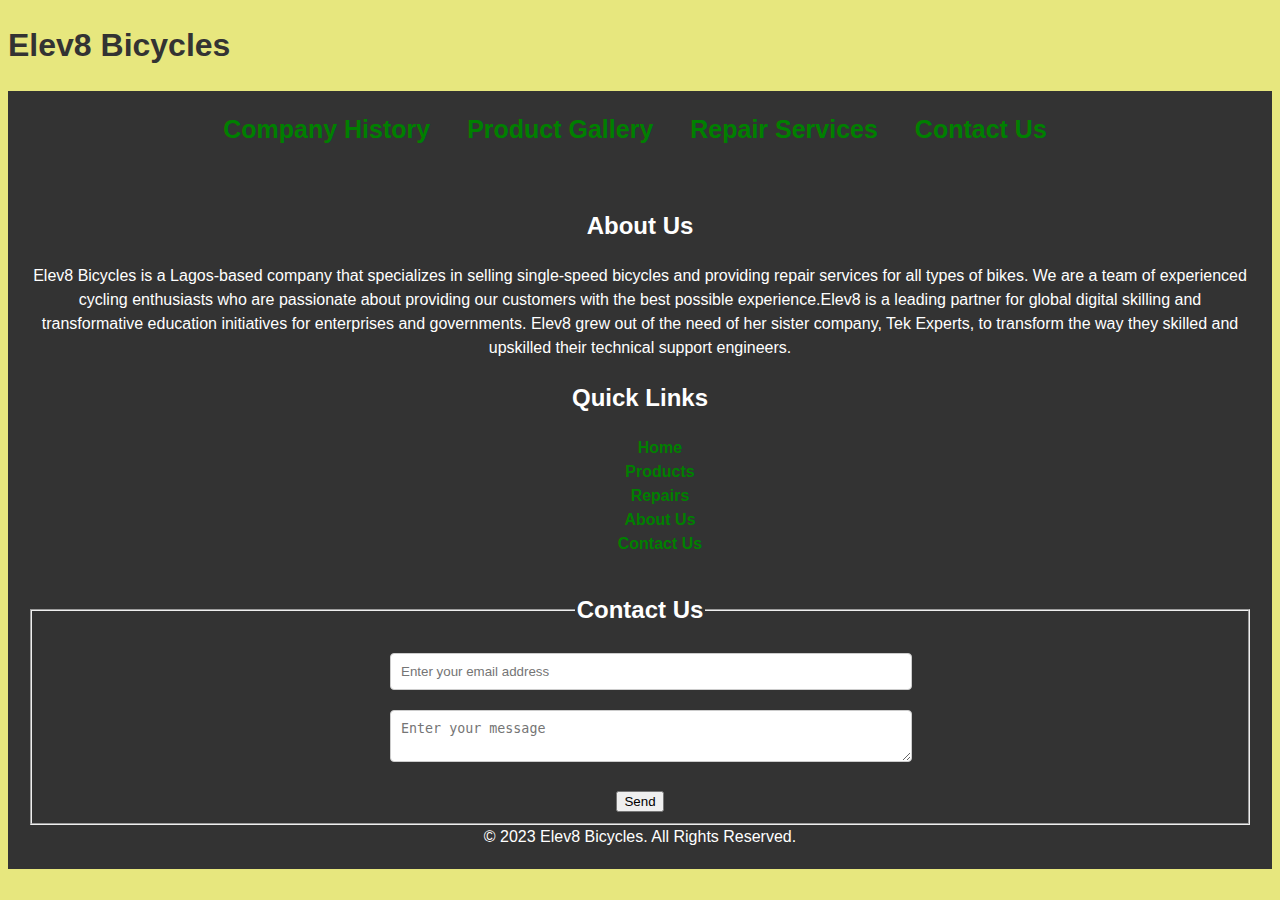
<file: index.html>
<!DOCTYPE html>
<html lang="en">
<head>
    <meta charset="UTF-8">
    <meta http-equiv="X-UA-Compatible" content="IE=edge">
    <meta name="viewport" content="width=device-width, initial-scale=1.0">
    <title>Elev8 Front-End Development Class Activities (HTML/CSS)</title>
    <link rel="stylesheet" href="style.css">
</head>
<body>
    <header>
        <h1>Elev8 Bicycles</h1>
        <nav>
          <ul>
            <li><a href="history.html">Company History</a></li>
            <li><a href="gallery.html">Product Gallery</a></li>
            <li><a href="services.html">Repair Services</a></li>
            <li><a href="contact.html">Contact Us</a></li>
            <!---- <li><a href="#about-1">About Single Speed Bikes</a></li>--->
          </ul>
        </nav>
    </header>
</body>

<!---footer--->
<footer>
    <div class="container">
            <div class="footer-section about">
                <h2 >About Us</h2>
                <p>Elev8 Bicycles is a Lagos-based company that specializes in selling single-speed bicycles and providing repair services for all types of bikes. We are a team of experienced cycling enthusiasts who are passionate about providing our customers with the best possible experience.Elev8 is a leading partner for global digital skilling and transformative education initiatives for enterprises and governments. Elev8 grew out of the need of her sister company, Tek Experts, to transform the way they skilled and upskilled their technical support engineers.</p>
            </div>
    <div class="footer-section links">
                <h2>Quick Links</h2>
            <ul>
                <li><a href="index.html">Home</a></li>
                <li><a href="gallery.html">Products</a></li>
                <li><a href="services.html">Repairs</a></li>
                <li ><a href="history.html">About Us</a></li>
                <li><a href="contact.html">Contact Us</a></li>
            </ul>
    </div>
    <div class="footer-section contact-form">
            <fieldset>
                    <legend><h2>Contact Us</h2></legend>
                <form>
                    <input type="email" name="email" placeholder="Enter your email address">
                    <textarea name="message" placeholder="Enter your message"></textarea>
                    <button type="submit">Send</button>
                </form>
            </fieldset>
    </div>
    </div>
    <div class="footer-bottom">
        <p>© 2023 Elev8 Bicycles. All Rights Reserved.</p>
    </div>
</footer>
</html>
</file>
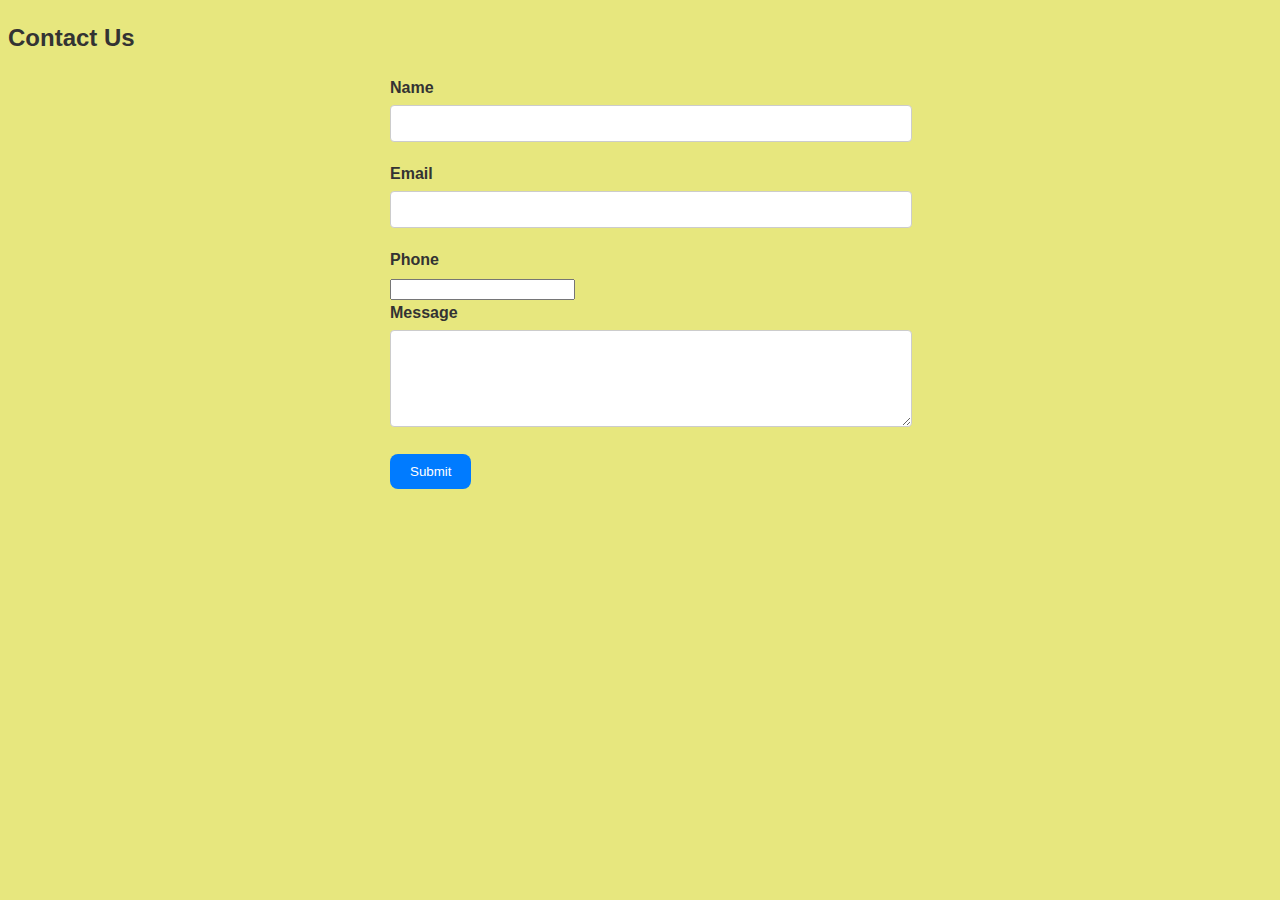
<file: contact.html>
<!DOCTYPE html>
<html lang="en">
<head>
    <meta charset="UTF-8">
    <meta http-equiv="X-UA-Compatible" content="IE=edge">
    <meta name="viewport" content="width=device-width, initial-scale=1.0">
    <title>Contact</title>
    <link rel="stylesheet" href="style.css">
</head>
<body>
    <!---form--->
<section class="contact"> <h2>Contact Us</h2> 
	<form> 
		<div> 
			<label for="name">Name</label> 
			<input type="text" id="name" name="name" required> </div>
		<div> 
			<label for="email">Email</label> <input type="email" id="email" name="email" required> 
		</div> 
		<div> 
			<label for="phone">Phone</label> <input type="number" id="phone" name="phone">
	 	</div> 
		<div>
			<label for="message">Message</label> <textarea id="message" name="message" rows="5" required></textarea> 
		</div> 
		<div>
		 	<input type="submit" value="Submit"> 
		</div> 
	</form> 
</section> 

</body>
</html>
</file>
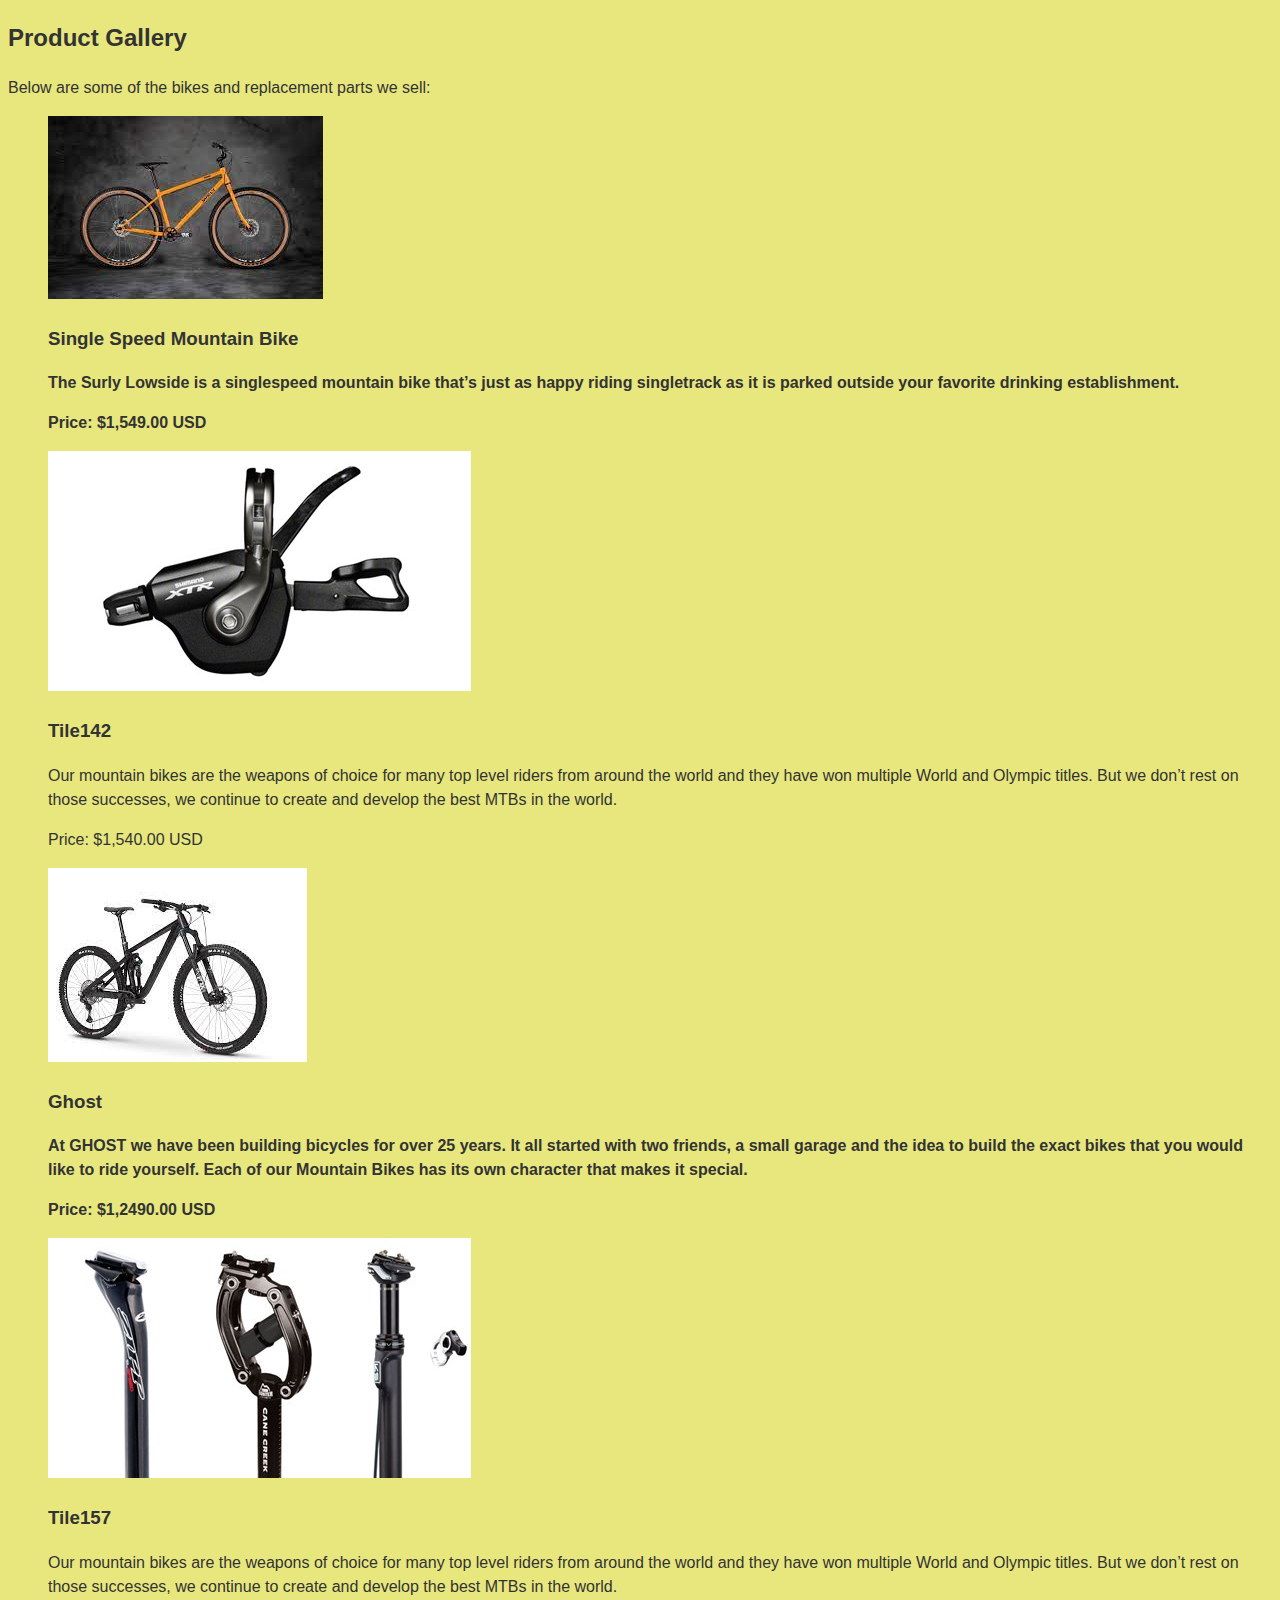
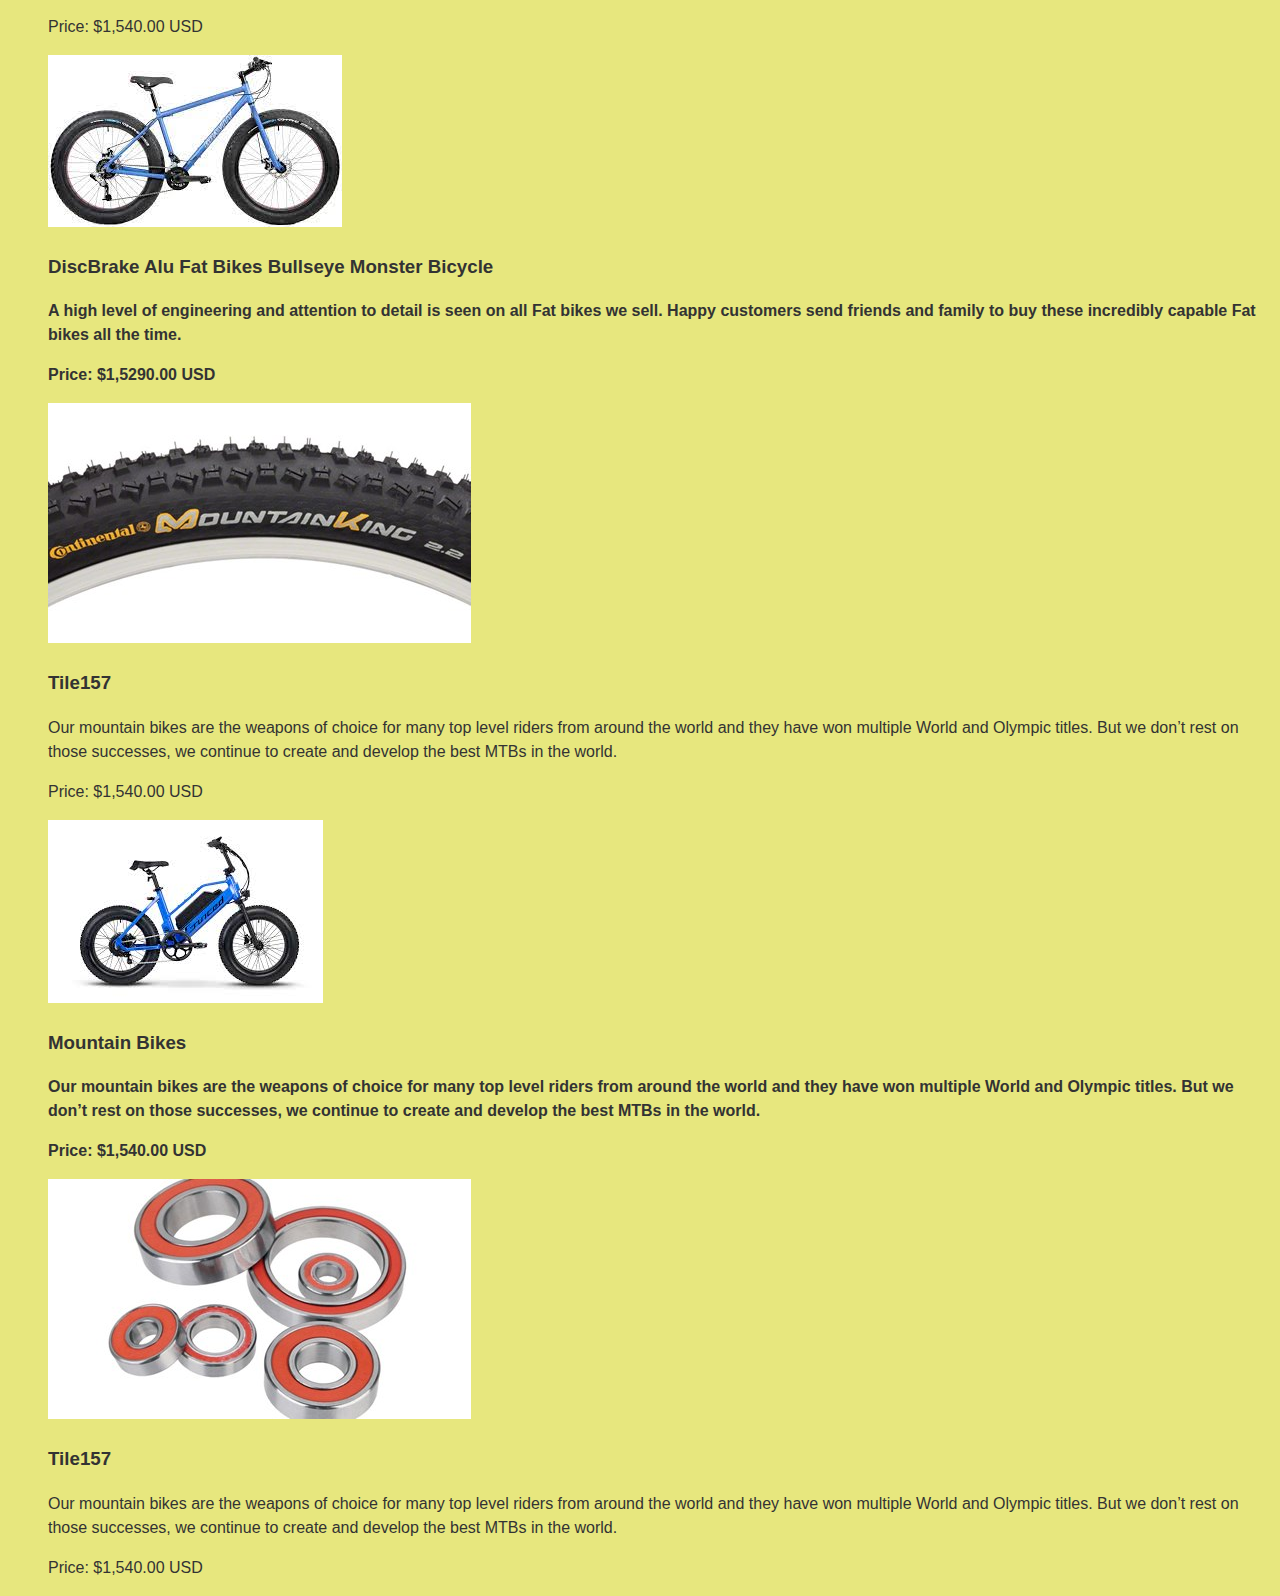
<file: gallery.html>
<!DOCTYPE html>
<html lang="en">
<head>
    <meta charset="UTF-8">
    <meta http-equiv="X-UA-Compatible" content="IE=edge">
    <meta name="viewport" content="width=device-width, initial-scale=1.0">
    <title>Gallery</title>
    <link rel="stylesheet" href="style.css">
</head>
<body>
    <section id="gallery">
        <h2>Product Gallery</h2>
        <p>Below are some of the bikes and replacement parts we sell:</p>
        <ul>
          <li>
            <img src="./images/bike-01.jpeg" alt="Bike 1">
            <h3>Single Speed Mountain Bike</h3>
            <p>The Surly Lowside is a singlespeed mountain bike that’s just as happy riding singletrack as it is parked outside your favorite drinking establishment.</p>
            <p>Price: $1,549.00 USD</p>
          </li>
            <img src="./images/tile142.jpeg" alt="Part 2">
            <h3>Tile142</h3>
            <p>Our mountain bikes are the weapons of choice for many top level riders from around the world and they have won multiple World and Olympic titles. But we don’t rest on those successes, we continue to create and develop the best MTBs in the world. </p>
            <p>Price: $1,540.00 USD</p>
          </li>
          <li>
            <img src="./images/bike-02.jpeg" alt="Bike 2">
            <h3>Ghost</h3>
            <p>At GHOST we have been building bicycles for over 25 years. It all started with two friends, a small garage and the idea to build the exact bikes that you would like to ride yourself. Each of our Mountain Bikes has its own character that makes it special.</p>
            <p>Price: $1,2490.00 USD</p>
          </li>
        </li>
            <img src="./images/tile157.jpeg" alt="Part 2">
            <h3>Tile157</h3>
            <p>Our mountain bikes are the weapons of choice for many top level riders from around the world and they have won multiple World and Olympic titles. But we don’t rest on those successes, we continue to create and develop the best MTBs in the world. </p>
            <p>Price: $1,540.00 USD</p>
      </li>
          <li>
            <img src="./images/bike-03.jpeg" alt="Part 1">
            <h3>DiscBrake Alu Fat Bikes Bullseye Monster Bicycle</h3>
            <p>A high level of engineering and attention to detail is seen on all Fat bikes we sell. Happy customers send friends and family to buy these incredibly capable Fat bikes all the time.</p>
            <p>Price: $1,5290.00 USD</p>
          </li>
        </li>
            <img src="./images/tile192.jpeg" alt="Part 2">
            <h3>Tile157</h3>
            <p>Our mountain bikes are the weapons of choice for many top level riders from around the world and they have won multiple World and Olympic titles. But we don’t rest on those successes, we continue to create and develop the best MTBs in the world. </p>
            <p>Price: $1,540.00 USD</p>
        </li>
          <li>
            <img src="./images/bike-04.jpeg" alt="Part 2">
            <h3>Mountain Bikes</h3>
            <p>Our mountain bikes are the weapons of choice for many top level riders from around the world and they have won multiple World and Olympic titles. But we don’t rest on those successes, we continue to create and develop the best MTBs in the world. </p>
            <p>Price: $1,540.00 USD</p>
          </li>
        </li>
        <img src="./images/tile211.jpeg" alt="Part 2">
        <h3>Tile157</h3>
        <p>Our mountain bikes are the weapons of choice for many top level riders from around the world and they have won multiple World and Olympic titles. But we don’t rest on those successes, we continue to create and develop the best MTBs in the world. </p>
        <p>Price: $1,540.00 USD</p>
    </li>
        </ul>
      </section>
</body>
</html>
</file>
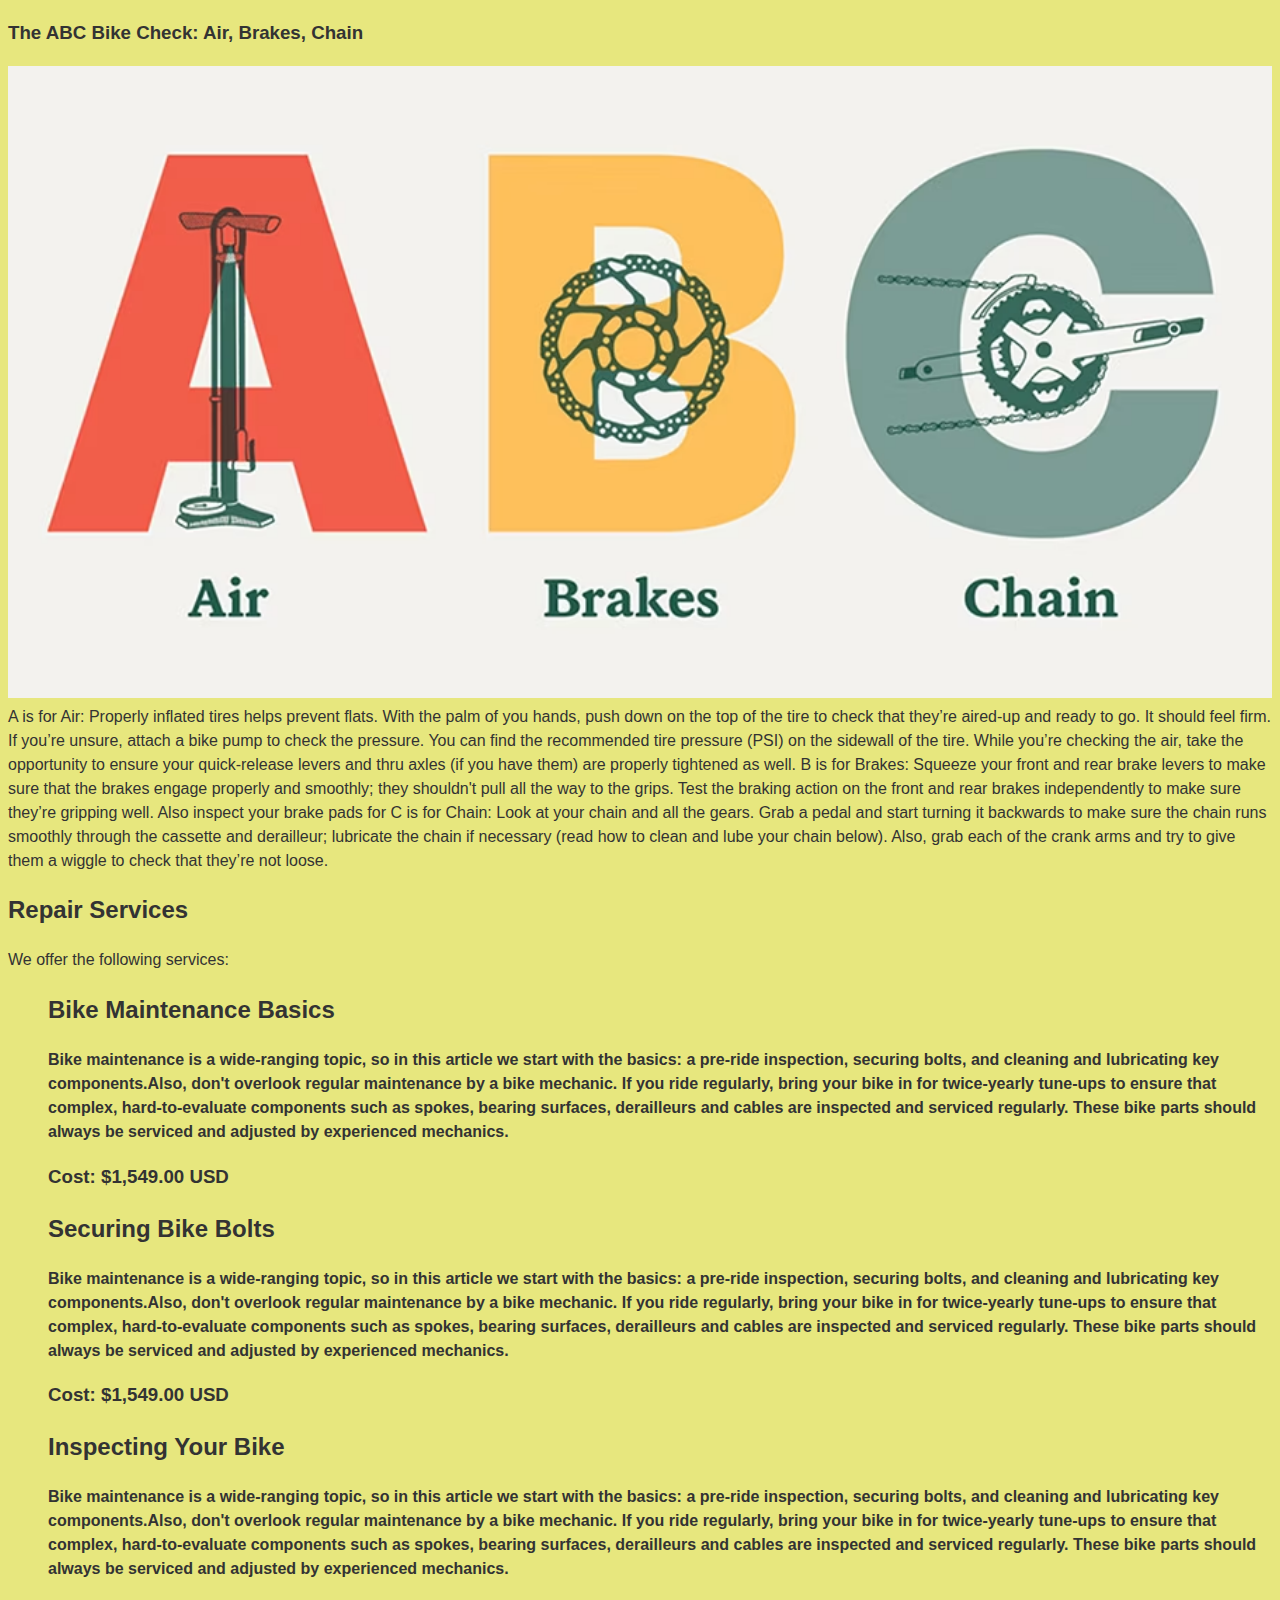
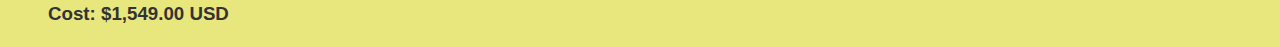
<file: services.html>
<!DOCTYPE html>
<html lang="en">
<head>
    <meta charset="UTF-8">
    <meta http-equiv="X-UA-Compatible" content="IE=edge">
    <meta name="viewport" content="width=device-width, initial-scale=1.0">
    <title>Services</title>
    <link rel="stylesheet" href="style.css">
</head>
<body>
    <section id="services">
       <h3> The ABC Bike Check: Air, Brakes, Chain</h3>
        <img src="./images/ea_abc_bikecheck_illustration_web_med.avif" alt=""><br>
        A is for Air: Properly inflated tires helps prevent flats. With the palm of you hands, push down on the top of the tire to check that they’re aired-up and ready to go. It should feel firm. If you’re unsure, attach a bike pump to check the pressure. You can find the recommended tire pressure (PSI) on the sidewall of the tire. While you’re checking the air, take the opportunity to ensure your quick-release levers and thru axles (if you have them) are properly tightened as well.
B is for Brakes: Squeeze your front and rear brake levers to make sure that the brakes engage properly and smoothly; they shouldn't pull all the way to the grips. Test the braking action on the front and rear brakes independently to make sure they’re gripping well. Also inspect your brake pads for 
C is for Chain: Look at your chain and all the gears. Grab a pedal and start turning it backwards to make sure the chain runs smoothly through the cassette and derailleur; lubricate the chain if necessary (read how to clean and lube your chain below). Also, grab each of the crank arms and try to give them a wiggle to check that they’re not loose.
        <h2>Repair Services</h2>
        <p>We offer the following services:</p>
        <ul>
          <li><h2>Bike Maintenance Basics</h2> Bike maintenance is a wide-ranging topic, so in this article we start with the basics: a pre-ride inspection, securing bolts, and cleaning and lubricating key components.Also, don't overlook regular maintenance by a bike mechanic. If you ride regularly, bring your bike in for twice-yearly tune-ups to ensure that complex, hard-to-evaluate components such as spokes, bearing surfaces, derailleurs and cables are inspected and serviced regularly. These bike parts should always be serviced and adjusted by experienced mechanics.<h3> Cost: $1,549.00 USD</h3></li>
          <li><h2>Securing Bike Bolts</h2> Bike maintenance is a wide-ranging topic, so in this article we start with the basics: a pre-ride inspection, securing bolts, and cleaning and lubricating key components.Also, don't overlook regular maintenance by a bike mechanic. If you ride regularly, bring your bike in for twice-yearly tune-ups to ensure that complex, hard-to-evaluate components such as spokes, bearing surfaces, derailleurs and cables are inspected and serviced regularly. These bike parts should always be serviced and adjusted by experienced mechanics.<h3> Cost: $1,549.00 USD</h3></li>
          <li><h2>Inspecting Your Bike</h2> Bike maintenance is a wide-ranging topic, so in this article we start with the basics: a pre-ride inspection, securing bolts, and cleaning and lubricating key components.Also, don't overlook regular maintenance by a bike mechanic. If you ride regularly, bring your bike in for twice-yearly tune-ups to ensure that complex, hard-to-evaluate components such as spokes, bearing surfaces, derailleurs and cables are inspected and serviced regularly. These bike parts should always be serviced and adjusted by experienced mechanics.<h3> Cost: $1,549.00 USD</h3></li>
        </ul>
      </section>
</body>
</html>
</file>
<file: style.css>
/* general styles */

body {
    font-family: Arial, sans-serif;
    font-size: 16px;
    line-height: 1.5;
    color: #333;
    background-color: rgb(231, 231, 126);
  }
  
  a {
    color: #007bff;
    text-decoration: none;
  }
  
  a:hover {
    text-decoration: underline;
  }
  
  /* header section styles */
  
  .header {
    background-color: #007bff;
    padding: 20px;
    color: #fff;
    text-align: center;
    font-size: 16px;
  }
  
  .header h1 {
    margin: 0;
    font-size: 32px;
  }
  
  /* navigation styles */
  
  nav {
    background-color: #333;
    padding: 10px;
    text-align: center;
  }
  
  nav ul {
    margin: 0;
    padding: 0;
    list-style: none;
    font-weight: bolder;
    font-size: 25px;
  }
  
  nav li {
    display: inline-block;
    margin-right: 10px;
  }
  
  nav a {
    display: block;
    padding: 10px;
    color: #fff;
  }
  
  /*nav a:hover {
    background-color: #007bff;
  }*/
  /* unvisited link */
a:link {
    color: green;
  }
  
  /* visited link */
  a:visited {
    color: green;
  }
  
  /* mouse over link */
  a:hover {
    color: red;
  }
  
  /* selected link */
  a:active {
    color: yellow;
  }
  
  /* main section styles */
  
  .main {
    max-width: 800px;
    margin: 0 auto;
    padding: 20px;
  }
  
  .product {
    border: 1px solid #ccc;
    margin-bottom: 20px;
    padding: 10px;
  }
  
  #history img {
    max-width: 80%;
    height: 10%;
    padding: 0;
  }

  #services img {
    width: 100%;
  }
  
  /*.product h2 {
    margin-top: 0;
    font-size: 24px;
  }*/
  
  .product p {
    margin: 10px 0;
  }
  
  .product .price {
    font-weight: bold;
  }

  
  /* footer section styles */
  
  footer {
    background-color: #333;
    color: #fff;
    padding: 20px;
    text-align: center;
  }
  
  ul li{
    list-style: none;
    font-weight: bold;
    
  }

  footer p {
    margin: 0;
  }
  
  /* form styles */
  
  form {
    max-width: 500px;
    margin: 0 auto;
  }
  
  form label {
    display: block;
    margin-bottom: 5px;
    font-weight: bold;
  }
  
  form input[type="text"],
  form input[type="email"],
  form textarea {
    width: 100%;
    padding: 10px;
    border: 1px solid #ccc;
    border-radius: 4px;
    margin-bottom: 20px;
  }
  
  form input[type="submit"] {
    background-color: #007bff;
    color: #fff;
    border: none;
    border-radius: 8px;
    padding: 10px 20px;
    cursor: pointer;
  }
  
  form input[type="submit"]:hover {
    background-color: #0062cc;
    border-radius: 8px;
  }
</file>
